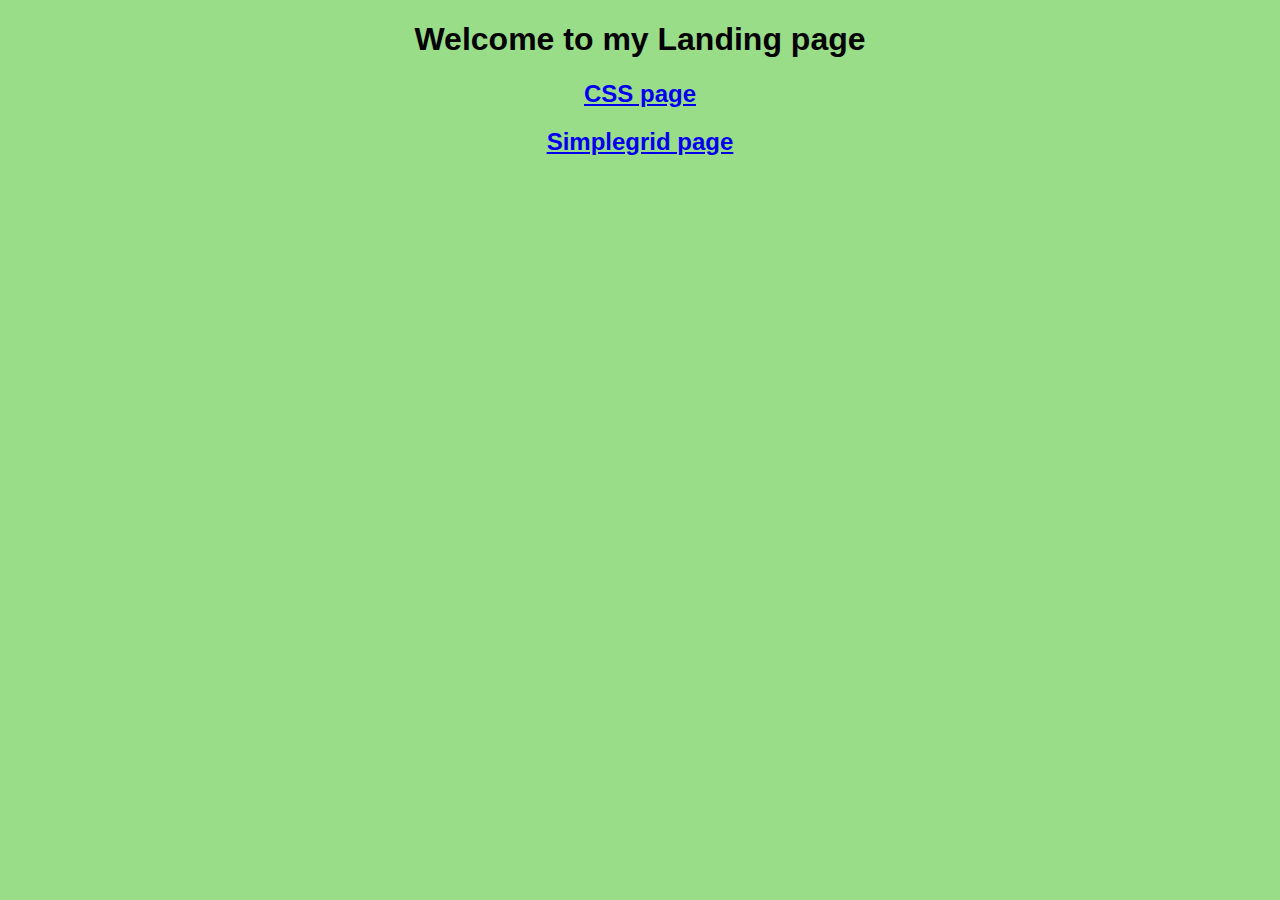
<file: index.html>
<!DOCTYPE html>
<html lang="en">

<head>
    <meta charset="UTF-8">
    <meta http-equiv="X-UA-Compatible" content="IE=edge">
    <meta name="viewport" content="width=device-width, initial-scale=1.0">
    <title>Landing_page</title>
    

    <style>
        body {

            background-color: #9d8f;

        }

        .page_Container {

            font-family: Verdana, Geneva, Tahoma, sans-serif;
          text-align: center;
        }
    </style>
</head>

<body>

    <div class="page_Container">

        <h1>Welcome to my Landing page</h1>

        <a href="my-webpage.html"><h2>CSS page</h2></a>  
        <a href="my-webpage-grid.html"><H2>Simplegrid page</H2></a>
        
    </div>


</body>

</html>
</file>
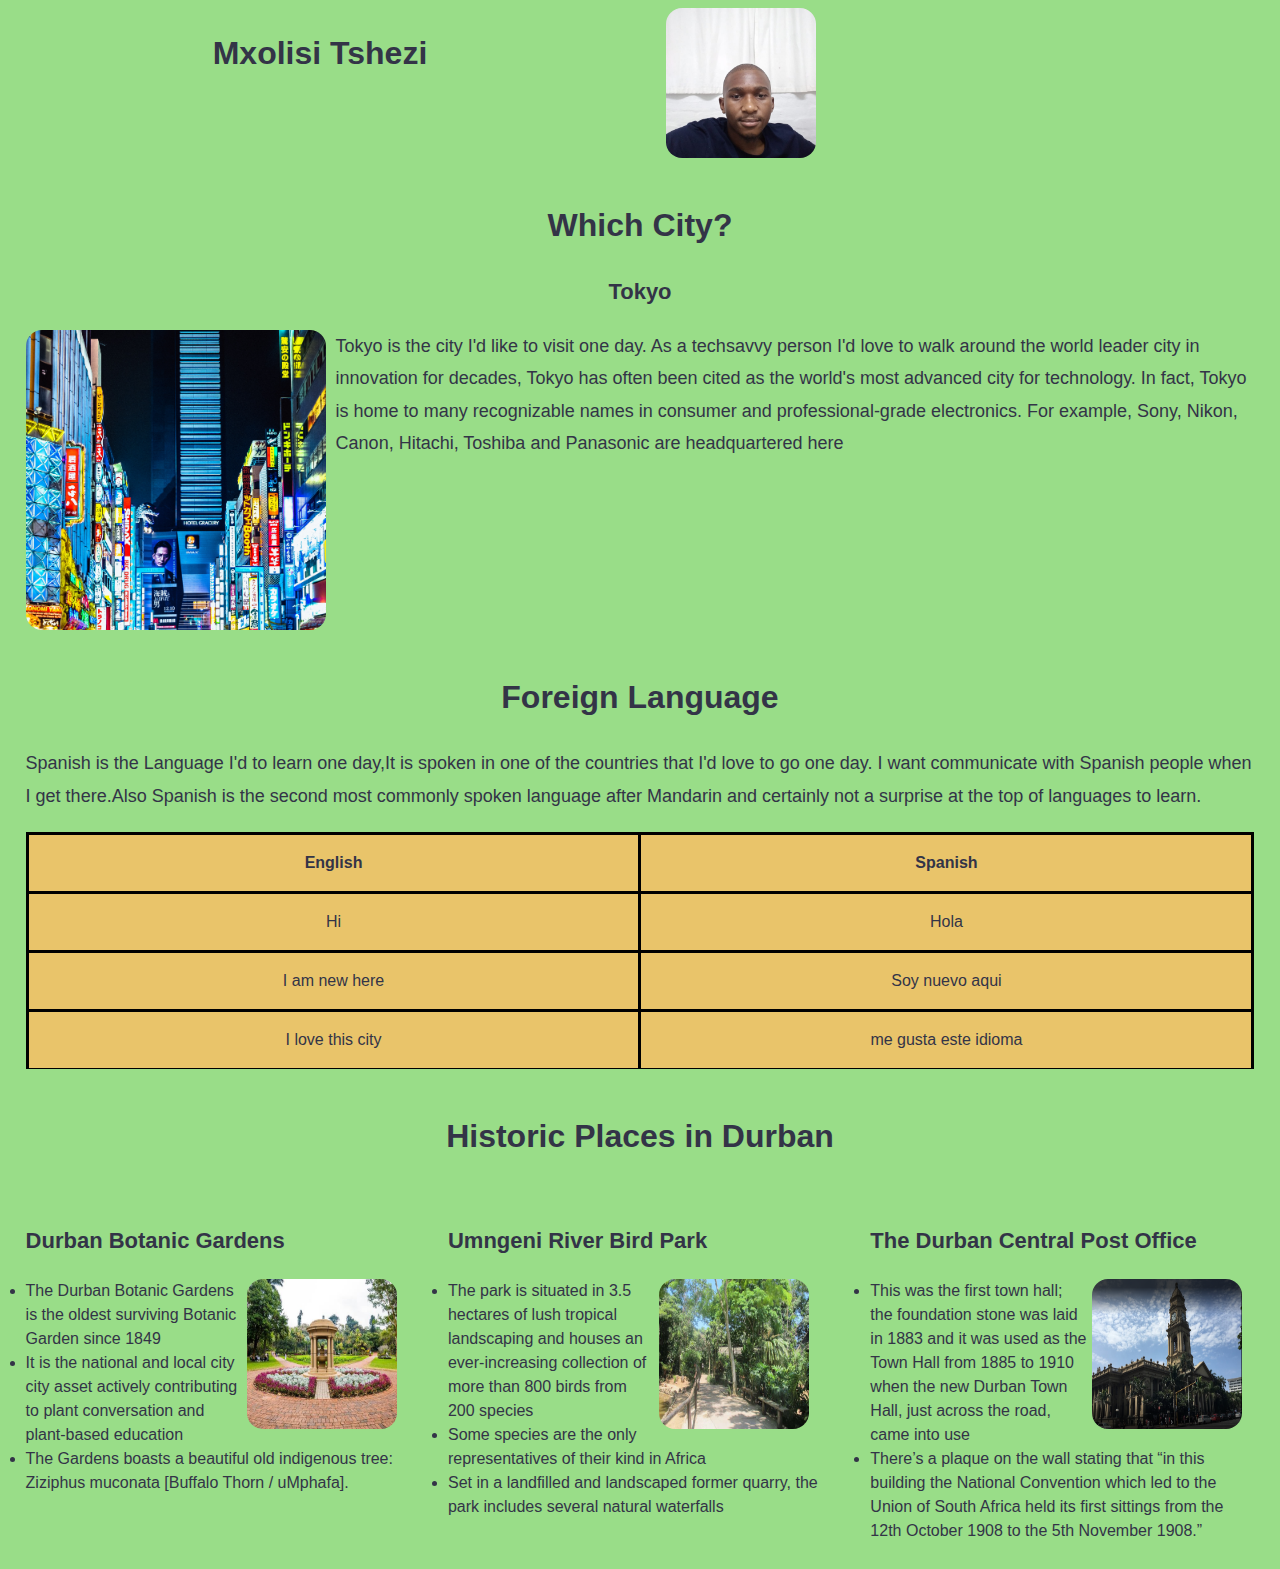
<file: my-webpage-grid.html>
<!DOCTYPE html>
<html lang="en">

<head>
    <meta charset="UTF-8">
    <meta http-equiv="X-UA-Compatible" content="IE=edge">
    <meta name="viewport" content="width=device-width, initial-scale=1.0">
    <title>Document</title>
    <link rel="stylesheet" href="simplegrid.css">
</head>

<body>
    <div class="row">
        <div class="col-6">
            <h1 class="name">Mxolisi Tshezi</h1>
        </div>
        <div class="col-1">
            <img class="pic" src="firstpic.jpeg" alt="Profile image" />
        </div>
    </div>
    <div class="row">
        <div class="col-12">
            <h2 class="nameCity">Which City?</h2>
            <div>
                <div class="movecentre" style="text-align: center;"><h3> Tokyo</h3></div>

                <img class="city" src="Tokyo.jpg" alt="City" />
                <!-- <div><h3> Tokyo</h3></div> -->
                <p>Tokyo is the city I'd like to visit one day.
                    As a techsavvy person I'd love to walk around the world leader city in innovation for decades,
                    Tokyo has often been cited as the world's most advanced city for technology.
                    In fact, Tokyo is home to many recognizable names in consumer and professional-grade
                    electronics.
                    For
                    example, Sony, Nikon, Canon, Hitachi, Toshiba and Panasonic are headquartered here </p>

            </div>
           
        </div>
    </div>
    <div class="row">
        <div class="col-12">
            <h2 class="fl">Foreign Language</h2>
            <p>Spanish is the Language I'd to learn one day,It is spoken in one of the countries that I'd love to go
                one
                day. I want communicate with
                Spanish people when I get there.Also Spanish is the second most commonly spoken language after
                Mandarin
                and certainly not a surprise at the top of languages to learn.</p>
            <table style="table-layout: fixed;width: 100%;">
                <tr>
                    <th>English </th>
                    <th>Spanish</th>
                </tr>
                <td>Hi</td>
                <td>Hola</td>
                <tr>
                    <td>I am new here</td>
                    <td>Soy nuevo aqui</td>
                </tr>
                <td>I love this city</td>
                <td>me gusta este idioma
                </td>
                <tr></tr>

            </table>

        </div>
    </div>
    <div class="row">
        <div class="col-12">
            <h2 class="title">Historic Places in Durban </h2>
        </div>
        <div class="col-3 Place1">
            <h3>Durban Botanic Gardens</h3>
            <img class="pic1" src="botanicpic.jpg" alt="Places" />
            <p>
                <li>The Durban Botanic Gardens is the oldest surviving Botanic Garden since 1849</li>
                <li>It is the national and local city city asset actively contributing to plant conversation and
                    plant-based education</li>
                <li>The Gardens boasts a beautiful old indigenous tree: Ziziphus muconata [Buffalo Thorn / uMphafa].
                </li>
            </p>
        </div>
        <div class="col-3 Place2">
            <h3>Umngeni River Bird Park</h3>
            <img class="pic2" src="umgeni-bird-park-20.jpg" alt="Places" />
            <p>
                <li>The park is situated in 3.5 hectares of lush tropical landscaping and houses an ever-increasing
                    collection of more than 800 birds from 200 species</li>
                <li>Some species are the only representatives of their kind in Africa </li>
                <li>Set in a landfilled and landscaped former quarry, the park includes several natural waterfalls
                </li>
            </p>
        </div>
        <div class="col-3 Place3">
            <h3>The Durban Central Post Office</h3>
            <img class="pic3" src="citypostoffice.PNG" alt="Places" />
            <p>
                <li>This was the first town hall; the foundation stone was laid in 1883 and it was used as the Town
                    Hall
                    from 1885 to 1910 when the new Durban Town Hall, just across the road, came into use</li>
                <li>There’s a plaque on the wall stating that “in this building the National Convention which led to
                    the
                    Union of South Africa held its first sittings from the 12th October 1908 to the 5th November
                    1908.”
                </li>
            </p>
        </div>
    </div>
    
</body>

</html>
</file>
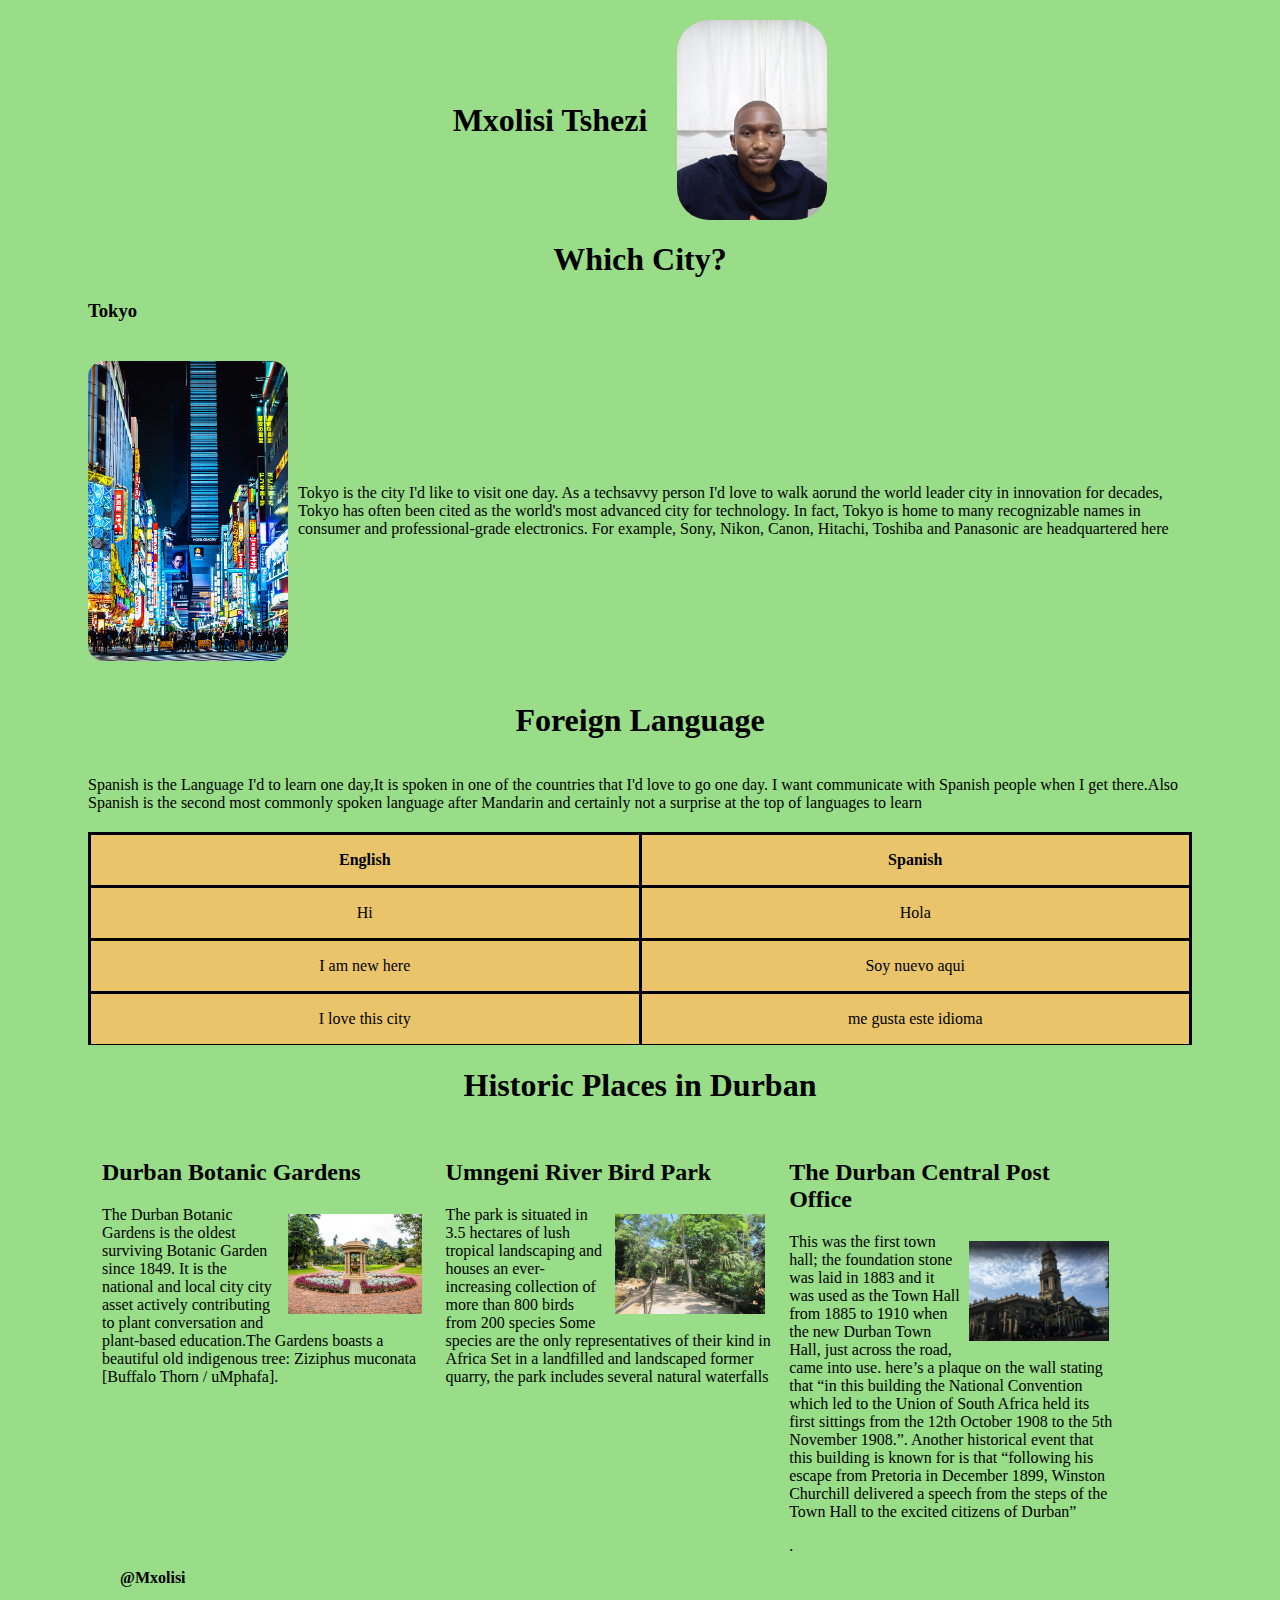
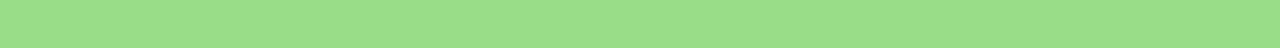
<file: my-webpage.html>
<!DOCTYPE html>
<html lang="en">

<head>
    <meta charset="UTF-8">
    <meta http-equiv="X-UA-Compatible" content="IE=edge">
    <meta name="viewport" content="width=device-width, initial-scale=1.0">
    <title>CSS Page</title>
    <link rel="stylesheet" href="style.css">

</head>

<body>

    <div class="container">


    <div class="header">
        <div class="Name">
            <h1>Mxolisi Tshezi</h1>
        </div>
        <img src="firstpic.jpeg" width="150">

    </div>
    <div class="tok">
        <h1 class="name_City">Which City?</h1>
        <h3>Tokyo</h3>
        <div class="tokyo">
            <img class="city" src="Tokyo.jpg" alt="City" />
            
            Tokyo is the city I'd like to visit one day.
                As a techsavvy person I'd love to walk aorund the world leader city in innovation for decades,
                Tokyo has often been cited as the world's most advanced city for technology.
                In fact, Tokyo is home to many recognizable names in consumer and professional-grade electronics. For
                example, Sony, Nikon, Canon, Hitachi, Toshiba and Panasonic are headquartered here
        </div>
    </div>

    <div class="foreign_languageHeader">
        <h1>Foreign Language</h1>
    </div>

    <div class="Foreign_languageSection clearfix">
        <p>Spanish is the Language I'd to learn one day,It is spoken in one of the countries that I'd love to go one
            day. I want communicate with
            Spanish people when I get there.Also Spanish is the second most commonly spoken language after Mandarin
            and certainly not a surprise at the top of languages to learn</p>

        <table style="table-layout: fixed;width: 100%;">
            <tr>
                <th>English </th>
                <th>Spanish</th>
            </tr>
            <td>Hi</td>
            <td>Hola</td>

            <tr>
                <td>I am new here</td>
                <td>Soy nuevo aqui</td>
            </tr>
            <td>I love this city</td>
            <td>me gusta este idioma
            </td>
            <tr></tr>

        </table>

    </div>

    <div class="Historical_places clearfix">

        <h1>Historic Places in Durban</h1>
    </div>

    <div class="the_Places clearfix">
        <div class="place clearfix">
            <h2>Durban Botanic Gardens</h2>
            <img src="botanicpic.jpg" class="imgSize">

            <p> The Durban Botanic Gardens is the oldest surviving Botanic Garden since 1849.
                It is the national and local city city asset actively contributing to plant conversation and
                plant-based education.The Gardens boasts a beautiful old indigenous tree: Ziziphus muconata [Buffalo
                Thorn / uMphafa].</p>

        </div>

        <div class="place clearfix">

            <h2>Umngeni River Bird Park</h2>
            <img src="umgeni-bird-park-20.jpg" class="imgSize">
            <p>

                The park is situated in 3.5 hectares of lush tropical landscaping and houses an ever-increasing
                collection of more than 800 birds from 200 species
                Some species are the only representatives of their kind in Africa
                Set in a landfilled and landscaped former quarry, the park includes several natural waterfalls
            </p>



        </div>

        <div class="place clearfix">
            <h2>The Durban Central Post Office</h2>
            <img src="citypostoffice.PNG" class="imgSize">
            <p> This was the first town hall; the foundation stone was laid in 1883 and it was used as the Town Hall
                from 1885 to 1910 when the new Durban Town Hall, just across the road, came into use.
                here’s a plaque on the wall stating that “in this building the National Convention which led to the
                Union of South Africa held its first sittings from the 12th October 1908 to the 5th November 1908.”.
                Another historical event that this building is known for is that “following his escape from Pretoria
                in December 1899, Winston Churchill delivered a speech from the steps of the Town Hall to the
                excited citizens of Durban”</p>

            .
        </div>

    </div>


    <div class="footer">
        <h4>@Mxolisi</h4>

    </div>


</div>
</body>

</html>
</file>
<file: simplegrid.css>
html,body {
    height: 100%;
    width: 100%;
    margin: 0;
    padding: 0;
    left: 0;
    top: 0;
    font-size: 100%;
    background-color: #9d8f;
  }
  
  /* ROOT FONT STYLES */
  
  * {
    font-family: 'Lato', Helvetica, sans-serif;
    color: #333447;
    line-height: 1.5;
  }
  
  /* TYPOGRAPHY */
  
  h1 {
    font-size: 2rem;
  }
  
  h2 {
    font-size: 2rem;
  }
  
  h3 {
    font-size: 1.375rem;
  }
  
  h4 {
    font-size: 1.125rem;
  }
  
  h5 {
    font-size: 1rem;
  }
  
  h6 {
    font-size: 0.875rem;
  }
  
  p {
    font-size: 1.125rem;
    font-weight: 200;
    line-height: 1.8;
  }
  
  .font-light {
    font-weight: 300;
  }
  
  .font-regular {
    font-weight: 400;
  }
  
  .font-heavy {
    font-weight: 700;
  }
  
  /* POSITIONING */
  
  .left {
    text-align: left;
  }
  
  .right {
    text-align: right;
  }
  
  .center {
    text-align: center;
    margin-left: auto;
    margin-right: auto;
  }
  
  .justify {
    text-align: justify;
  }
  
  /* ==== GRID SYSTEM ==== */
  
  .container {
    width: 90%;
    margin-left: auto;
    margin-right: auto;
  }
  
  .row {
    position: relative;
    width: 100%;
  }
  
  .row [class^="col"] {
    float: left;
    margin: 0.5rem 2%;
    min-height: 0.125rem;
  }
  
  .col-1,
  .col-2,
  .col-3,
  .col-4,
  .col-5,
  .col-6,
  .col-7,
  .col-8,
  .col-9,
  .col-10,
  .col-11,
  .col-12 {
    width: 96%;
  }
  
  .col-1-sm {
    width: 4.33%;
  }
  
  .col-2-sm {
    width: 12.66%;
  }
  
  .col-3-sm {
    width: 21%;
  }
  
  .col-4-sm {
    width: 29.33%;
  }
  
  .col-5-sm {
    width: 37.66%;
  }
  
  .col-6-sm {
    width: 46%;
  }
  
  .col-7-sm {
    width: 54.33%;
  }
  
  .col-8-sm {
    width: 62.66%;
  }
  
  .col-9-sm {
    width: 71%;
  }
  
  .col-10-sm {
    width: 79.33%;
  }
  
  .col-11-sm {
    width: 87.66%;
  }
  
  .col-12-sm {
    width: 96%;
  }
  
  .row::after {
      content: "";
      display: table;
      clear: both;
  }
  
  .hidden-sm {
    display: none;
  }
  
  .pic{
    display: block;
   
     width: 150px;
      height: 150px;
      object-fit: cover;
      border-radius: 1em; 
      margin: auto;
      
  }

  
  .city{
    display:block;
    margin: auto;
    width: 300px;
    height: 300px;
    object-fit: cover;
    border-radius: 1em; 

  }
  table,
th,
td {
    padding: 1em;
    border: 3px solid black;
    /* max-width: 50%; */
    text-align: center;
    border-bottom: 1px solid black;
    background-color: #e9c46a;
    margin-top: 20px;

}


table {

    /* margin-left: 20%; */
    width: 100%;
    border-collapse: collapse;
    /* text-align: center; */
}

  .pic1{
 
  height: 150px;
  width: 150px;
  border-radius: 1em;
 
}
.pic2{

  height: 150px;
  width: 150px;
  border-radius: 1em; 

}
.pic3{

  height: 150px;
  width: 150px;
  border-radius: 1em;

  
}
  h2{
    text-align: center;
  }


  @media only screen and (min-width: 280px) {
    .pic1{
      float:right;
      margin-left: 5px;
    }
    .pic2{
      float:left;
      margin-right: 10px;

    }
    .pic3{
      float:right;
      margin-left: 5px;
    }
  .name{
      text-align: center;
  }

  }
  


  @media only screen and (min-width: 33.75em) {  /* 540px */
    .container {
      width: 80%;
    }
  }
  
  @media only screen and (min-width: 45em) {  /* 720px */
    .col-1 {
      width: 4.33%;
    }
  
    .col-2 {
      width: 12.66%;
    }
  
    .col-3 {
      width: 21%;
    }
  
    .col-4 {
      width: 29.33%;
    }
  
    .col-5 {
      width: 37.66%;
    }
  
    .col-6 {
      width: 46%;
    }
  
    .col-7 {
      width: 54.33%;
    }
  
    .col-8 {
      width: 62.66%;
    }
  
    .col-9 {
      width: 71%;
    }
  
    .col-10 {
      width: 79.33%;
    }
  
    .col-11 {
      width: 87.66%;
    }
  
    .col-12 {
      width: 96%;
    }
  
    .hidden-sm {
      display: block;
    }
    /* .name{
      float: left;
     
    } */
    .city{
      float:left;
      margin-right: 10px;
    }
    .Place1{
      width: 29%;
      margin: 0px;
    }
  
    .Place2{
     width: 29%;
     margin: 0px;
    }
    .Place3{
      width: 29%;
      margin: 0px;
    }
    .pic1{
      float:right;
      margin-left: 5px;
    }
    .pic2{
      float:right;
      margin-left: 5px;
    }
    .pic3{
      float:right;
      margin-left: 5px;
    }


   
  }
  
  @media only screen and (min-width: 60em) { 
    .container {
      width: 75%;
      max-width: 60rem;
    }

    /* .movecentre{
      text-align: center;
          } */
  }
  .footer{

    background-color: aquamarine;
    padding: 2em;
    border-radius: 1em;

  }
</file>
<file: style.css>
body {

    background-color: #9d8f;
}

.container {

    position: relative;
    margin-left: 5em;
    margin-right: 5em;

}


.header {
    display: flex;
    text-align: center;
    align-items: center;
    justify-content: center;
    margin-top: 20px;

}

.header img {
    border-radius: 2em;
}

.Name {
    display: flex;
    margin-right: 30px;


}

table,
th,
td {
    padding: 1em;
    border: 3px solid black;
    /* max-width: 50%; */
    text-align: center;
    border-bottom: 1px solid black;
    background-color: #e9c46a;
    margin-top: 20px;

}


table {

    /* margin-left: 20%; */
    width: 100%;
    border-collapse: collapse;
    /* text-align: center; */
}

.the_Places {
    padding: 6px;
    display: flexbox;
    float: left;
    background-color: #9d8f;

}

.place img {

    float: right;
}

.imgSize {
    max-width: 150px;
    height: 100px;
    margin: 0.5em;
}

.city {
    display: flex;
    width: 300px;
    height: 300px;
    object-fit: cover;
    margin-right: 10px;
    align-items: center;
    justify-content: center;
    margin-top: 20px;
    margin-bottom: 20px;
    border-radius: 1em;
}

.tokyo {
    display: flex;
    align-items: center;
    margin-bottom: 10px;
    justify-content: center;


}

.Foreign_languageSection {
    margin-top: 1em;

}

h1 {


    text-align: center;
}

.clearfix {
    overflow: auto;
    zoom: 1;
}


@media(min-width:800px) {

    img {
        vertical-align: center;
    }

    .place {
        float: left;
        display: block;
        width: 30%;
        padding: 0.5em;
    }


}

.footer {

    padding: 2em;
    border-radius: 1em;
}

.text {

    margin: 45em;
}

@media only screen and (max-width:800px) {
    .header {
        flex-direction: column;
    }

    .Name {
        margin-bottom: 20px;
    }


    .tokyo {
        flex-direction: column;
    }


    .city {
        text-align: center;
    }

    .name_City {
        text-align: center;
    }

}
</file>
